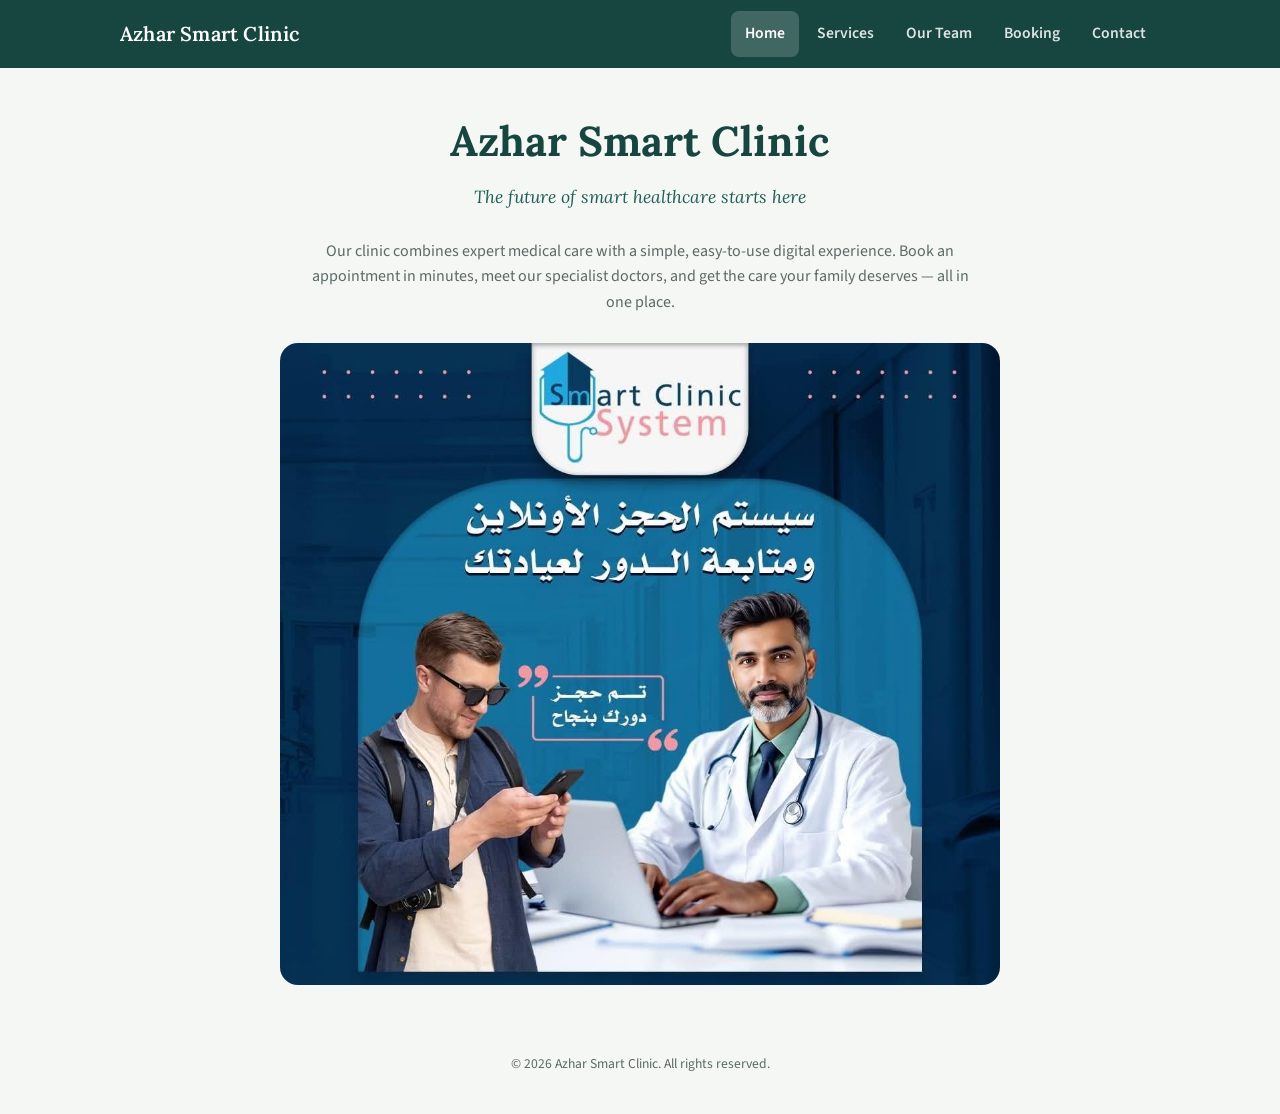
<file: index.html>
<!DOCTYPE html>
<html lang="en">
<head>
    <meta charset="UTF-8">
    <meta name="viewport" content="width=device-width, initial-scale=1.0">
    <meta name="description" content="Azhar Smart Clinic — book appointments online and meet our specialist doctors.">
    <link rel="icon" href="data:image/svg+xml,%3Csvg xmlns='http://www.w3.org/2000/svg' viewBox='0 0 100 100'%3E%3Ctext y='.9em' font-size='90'%3E%F0%9F%A9%BA%3C/text%3E%3C/svg%3E">
    <title>Azhar Smart Clinic - Home</title>
    <link rel="preconnect" href="https://fonts.googleapis.com">
    <link href="https://fonts.googleapis.com/css2?family=Lora:wght@500;600&family=Source+Sans+3:wght@400;600&display=swap" rel="stylesheet">
    <link rel="stylesheet" href="style.css">
</head>
<body>
    <header class="site-header">
        <div id="container">
            <a href="index.html" class="brand">Azhar Smart Clinic</a>
            <button class="nav-toggle" aria-label="Toggle menu" aria-expanded="false">
                <span></span><span></span><span></span>
            </button>
            <nav class="site-nav">
                <a href="index.html">Home</a>
                <a href="Services.html">Services</a>
                <a href="team.html">Our Team</a>
                <a href="booking.html">Booking</a>
                <a href="contact.html">Contact</a>
            </nav>
        </div>
    </header>

    <main class="page-wrap">
        <div class="page-header">
            <h1>Azhar Smart Clinic</h1>
            <p class="tagline">The future of smart healthcare starts here</p>
        </div>

        <p class="lede">
            Our clinic combines expert medical care with a simple, easy-to-use digital
            experience. Book an appointment in minutes, meet our specialist doctors,
            and get the care your family deserves — all in one place.
        </p>

        <div class="hero-image">
            <img src="smart.jpeg" alt="Modern clinic reception area">
        </div>
    </main>

    <footer>
        &copy; 2026 Azhar Smart Clinic. All rights reserved.
    </footer>

    <script src="script.js"></script>
</body>
</html>
</file>
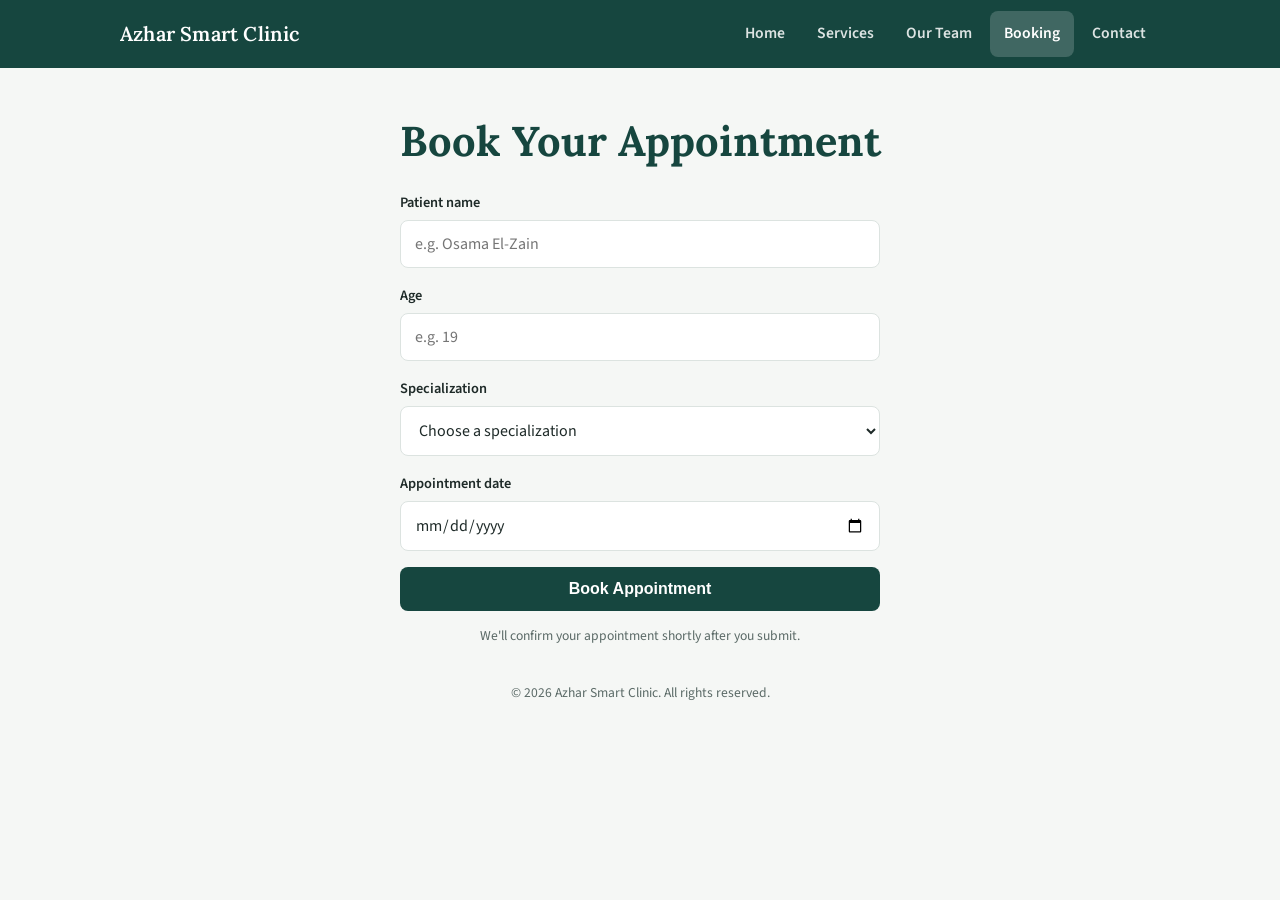
<file: booking.html>
<!DOCTYPE html>
<html lang="en">
<head>
    <meta charset="UTF-8">
    <meta name="viewport" content="width=device-width, initial-scale=1.0">
    <meta name="description" content="Book your appointment at Azhar Smart Clinic online in a few clicks.">
    <link rel="icon" href="data:image/svg+xml,%3Csvg xmlns='http://www.w3.org/2000/svg' viewBox='0 0 100 100'%3E%3Ctext y='.9em' font-size='90'%3E%F0%9F%A9%BA%3C/text%3E%3C/svg%3E">
    <title>Azhar Smart Clinic - Booking</title>
    <link rel="preconnect" href="https://fonts.googleapis.com">
    <link href="https://fonts.googleapis.com/css2?family=Lora:wght@500;600&family=Source+Sans+3:wght@400;600&display=swap" rel="stylesheet">
    <link rel="stylesheet" href="style.css">
</head>
<body>
    <header class="site-header">
        <div id="container">
            <a href="index.html" class="brand">Azhar Smart Clinic</a>
            <button class="nav-toggle" aria-label="Toggle menu" aria-expanded="false">
                <span></span><span></span><span></span>
            </button>
            <nav class="site-nav">
                <a href="index.html">Home</a>
                <a href="Services.html">Services</a>
                <a href="team.html">Our Team</a>
                <a href="booking.html">Booking</a>
                <a href="contact.html">Contact</a>
            </nav>
        </div>
    </header>

    <main class="page-wrap">
        <div class="page-header">
            <h1>Book Your Appointment</h1>
        </div>

        <form id="booking-form" novalidate>
            <div class="field">
                <label for="patient-name">Patient name</label>
                <input type="text" id="patient-name" name="PatientName" placeholder="e.g. Osama El-Zain" required>
            </div>

            <div class="field">
                <label for="patient-age">Age</label>
                <input type="number" id="patient-age" name="Age" min="0" max="120" placeholder="e.g. 19" required>
            </div>

            <div class="field">
                <label for="specialization">Specialization</label>
                <select id="specialization" name="Specialization" required>
                    <option value="" disabled selected>Choose a specialization</option>
                    <option value="Obstetrics & Gynecology">Obstetrics &amp; Gynecology</option>
                    <option value="Cardiology">Cardiology</option>
                    <option value="Neurology">Neurology</option>
                </select>
            </div>

            <div class="field">
                <label for="appointment-date">Appointment date</label>
                <input type="date" id="appointment-date" name="AppointmentDate" required>
            </div>

            <button type="submit">Book Appointment</button>
            <p class="form-note">We'll confirm your appointment shortly after you submit.</p>
        </form>
    </main>

    <footer>
        &copy; 2026 Azhar Smart Clinic. All rights reserved.
    </footer>

    <script src="script.js"></script>
    <script>
        document.getElementById("booking-form").addEventListener("submit", function (e) {
            e.preventDefault();
            var form = e.target;

            if (!form.PatientName.value.trim()) {
                alert("Please provide the patient's name.");
                form.PatientName.focus();
                return;
            }
            if (!form.Age.value || form.Age.value <= 0) {
                alert("Please provide a valid age.");
                form.Age.focus();
                return;
            }
            if (!form.Specialization.value) {
                alert("Please choose a specialization.");
                form.Specialization.focus();
                return;
            }
            if (!form.AppointmentDate.value) {
                alert("Please choose an appointment date.");
                form.AppointmentDate.focus();
                return;
            }

            window.location.href = "success1.html";
        });
    </script>
</body>
</html>
</file>
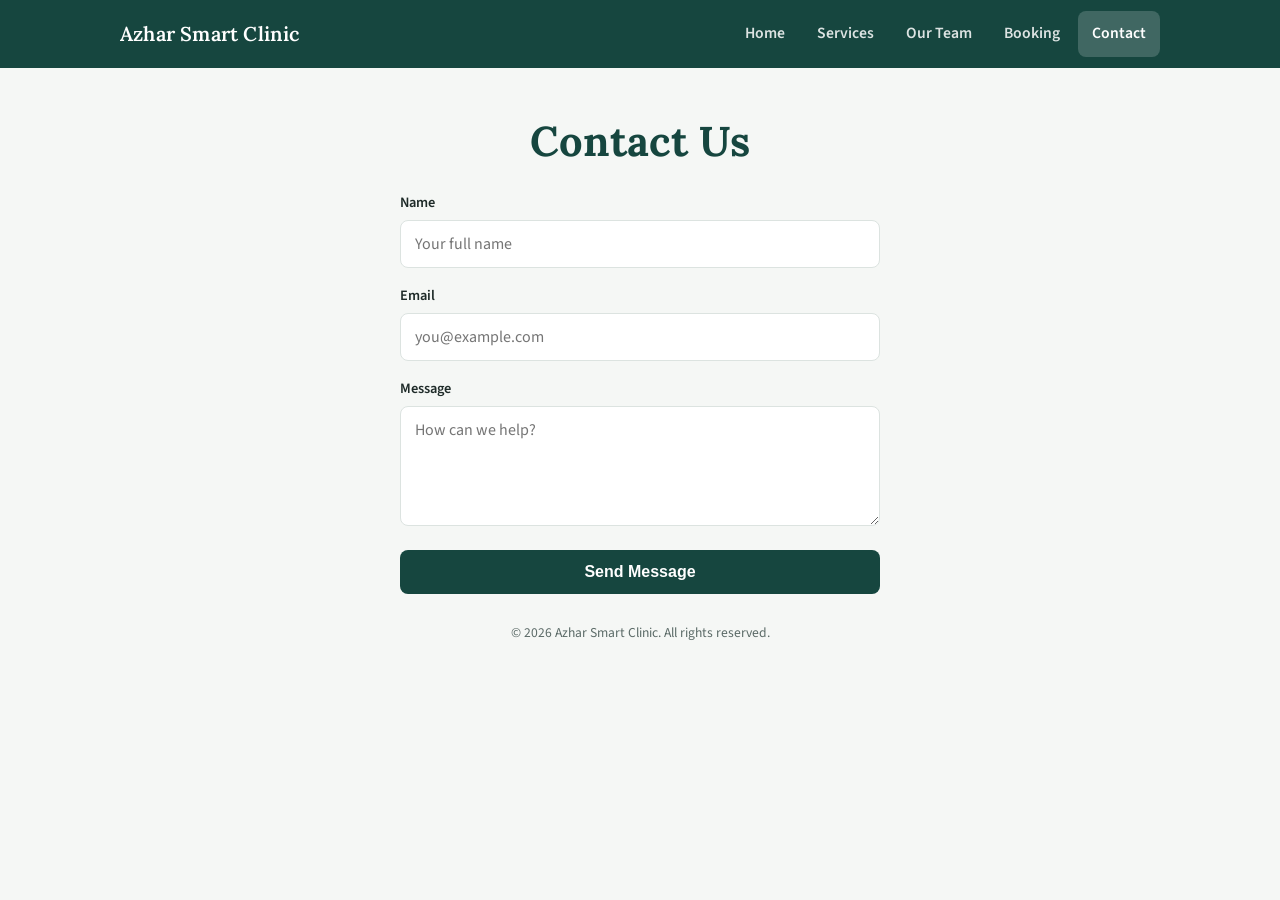
<file: contact.html>
<!DOCTYPE html>
<html lang="en">
<head>
    <meta charset="UTF-8">
    <meta name="viewport" content="width=device-width, initial-scale=1.0">
    <meta name="description" content="Get in touch with Azhar Smart Clinic.">
    <link rel="icon" href="data:image/svg+xml,%3Csvg xmlns='http://www.w3.org/2000/svg' viewBox='0 0 100 100'%3E%3Ctext y='.9em' font-size='90'%3E%F0%9F%A9%BA%3C/text%3E%3C/svg%3E">
    <title>Azhar Smart Clinic - Contact</title>
    <link rel="preconnect" href="https://fonts.googleapis.com">
    <link href="https://fonts.googleapis.com/css2?family=Lora:wght@500;600&family=Source+Sans+3:wght@400;600&display=swap" rel="stylesheet">
    <link rel="stylesheet" href="style.css">
</head>
<body>
    <header class="site-header">
        <div id="container">
            <a href="index.html" class="brand">Azhar Smart Clinic</a>
            <button class="nav-toggle" aria-label="Toggle menu" aria-expanded="false">
                <span></span><span></span><span></span>
            </button>
            <nav class="site-nav">
                <a href="index.html">Home</a>
                <a href="Services.html">Services</a>
                <a href="team.html">Our Team</a>
                <a href="booking.html">Booking</a>
                <a href="contact.html">Contact</a>
            </nav>
        </div>
    </header>

    <main class="page-wrap">
        <div class="page-header">
            <h1>Contact Us</h1>
        </div>

        <form id="contact-form" novalidate>
            <div class="field">
                <label for="contact-name">Name</label>
                <input type="text" id="contact-name" name="Name" placeholder="Your full name" required>
            </div>

            <div class="field">
                <label for="contact-email">Email</label>
                <input type="email" id="contact-email" name="Email" placeholder="you@example.com" required>
            </div>

            <div class="field">
                <label for="contact-message">Message</label>
                <textarea id="contact-message" name="Message" placeholder="How can we help?" required></textarea>
            </div>

            <button type="submit">Send Message</button>
        </form>
    </main>

    <footer>
        &copy; 2026 Azhar Smart Clinic. All rights reserved.
    </footer>

    <script src="script.js"></script>
    <script>
        document.getElementById("contact-form").addEventListener("submit", function (e) {
            e.preventDefault();
            var form = e.target;
            var emailPattern = /^[^\s@]+@[^\s@]+\.[^\s@]+$/;

            if (!form.Name.value.trim()) {
                alert("Please provide your name.");
                form.Name.focus();
                return;
            }
            if (!emailPattern.test(form.Email.value.trim())) {
                alert("Please provide a valid email address.");
                form.Email.focus();
                return;
            }
            if (!form.Message.value.trim()) {
                alert("Please provide a message.");
                form.Message.focus();
                return;
            }

            window.location.href = "success2.html";
        });
    </script>
</body>
</html>
</file>
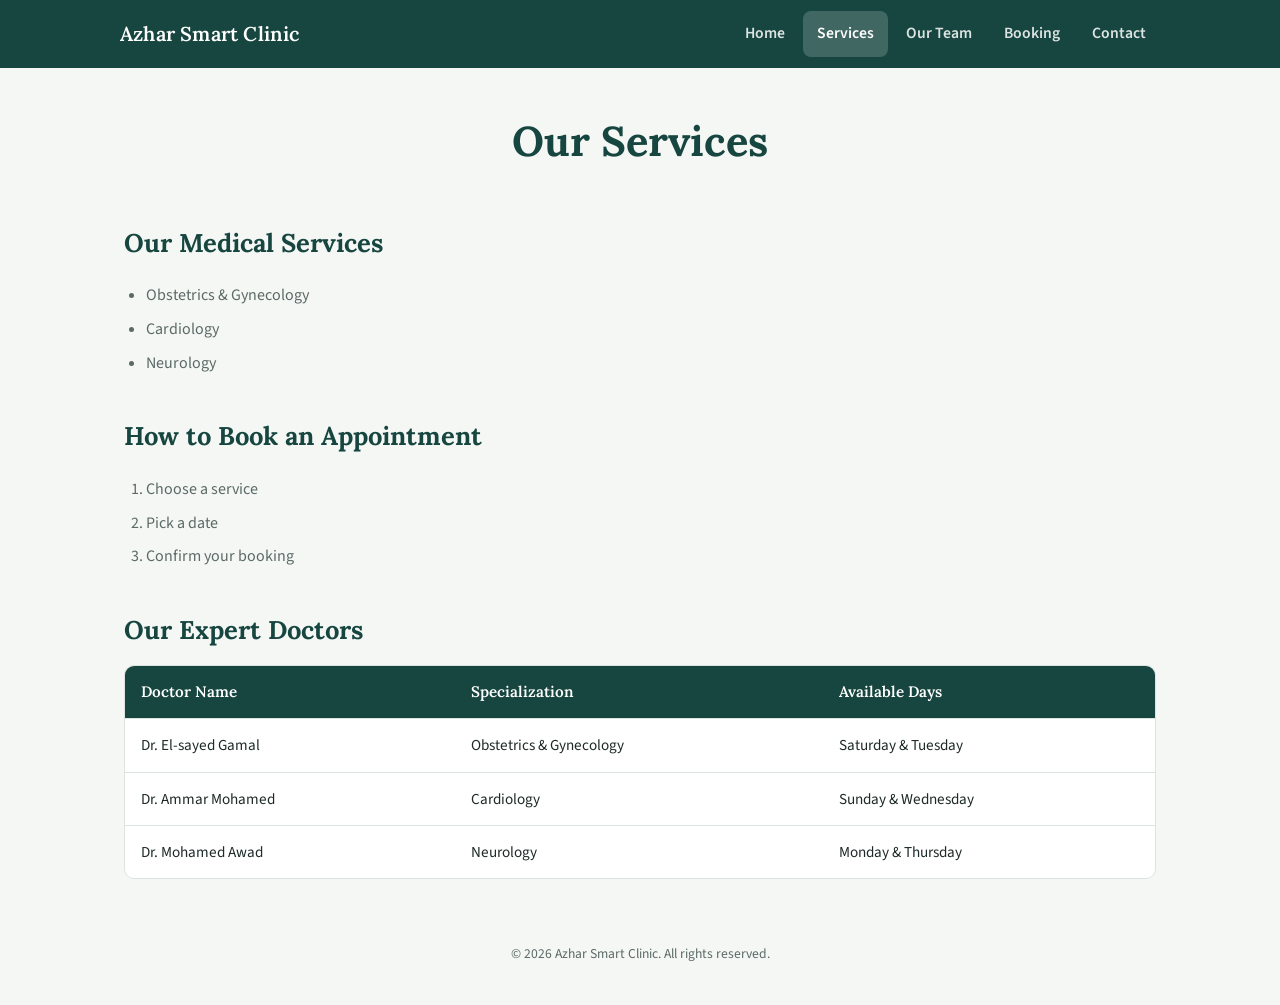
<file: Services.html>
<!DOCTYPE html>
<html lang="en">
<head>
    <meta charset="UTF-8">
    <meta name="viewport" content="width=device-width, initial-scale=1.0">
    <meta name="description" content="Explore Azhar Smart Clinic's medical services and how to book an appointment.">
    <link rel="icon" href="data:image/svg+xml,%3Csvg xmlns='http://www.w3.org/2000/svg' viewBox='0 0 100 100'%3E%3Ctext y='.9em' font-size='90'%3E%F0%9F%A9%BA%3C/text%3E%3C/svg%3E">
    <title>Azhar Smart Clinic - Services</title>
    <link rel="preconnect" href="https://fonts.googleapis.com">
    <link href="https://fonts.googleapis.com/css2?family=Lora:wght@500;600&family=Source+Sans+3:wght@400;600&display=swap" rel="stylesheet">
    <link rel="stylesheet" href="style.css">
</head>
<body>
    <header class="site-header">
        <div id="container">
            <a href="index.html" class="brand">Azhar Smart Clinic</a>
            <button class="nav-toggle" aria-label="Toggle menu" aria-expanded="false">
                <span></span><span></span><span></span>
            </button>
            <nav class="site-nav">
                <a href="index.html">Home</a>
                <a href="Services.html">Services</a>
                <a href="team.html">Our Team</a>
                <a href="booking.html">Booking</a>
                <a href="contact.html">Contact</a>
            </nav>
        </div>
    </header>

    <main class="page-wrap">
        <div class="page-header">
            <h1>Our Services</h1>
        </div>

        <section>
            <h2>Our Medical Services</h2>
            <ul>
                <li>Obstetrics &amp; Gynecology</li>
                <li>Cardiology</li>
                <li>Neurology</li>
            </ul>
        </section>

        <section>
            <h2>How to Book an Appointment</h2>
            <ol>
                <li>Choose a service</li>
                <li>Pick a date</li>
                <li>Confirm your booking</li>
            </ol>
        </section>

        <section>
            <h2>Our Expert Doctors</h2>
            <div class="table-scroll">
                <table>
                    <thead>
                        <tr>
                            <th scope="col">Doctor Name</th>
                            <th scope="col">Specialization</th>
                            <th scope="col">Available Days</th>
                        </tr>
                    </thead>
                    <tbody>
                        <tr>
                            <td>Dr. El-sayed Gamal</td>
                            <td>Obstetrics &amp; Gynecology</td>
                            <td>Saturday &amp; Tuesday</td>
                        </tr>
                        <tr>
                            <td>Dr. Ammar Mohamed</td>
                            <td>Cardiology</td>
                            <td>Sunday &amp; Wednesday</td>
                        </tr>
                        <tr>
                            <td>Dr. Mohamed Awad</td>
                            <td>Neurology</td>
                            <td>Monday &amp; Thursday</td>
                        </tr>
                    </tbody>
                </table>
            </div>
        </section>
    </main>

    <footer>
        &copy; 2026 Azhar Smart Clinic. All rights reserved.
    </footer>

    <script src="script.js"></script>
</body>
</html>
</file>
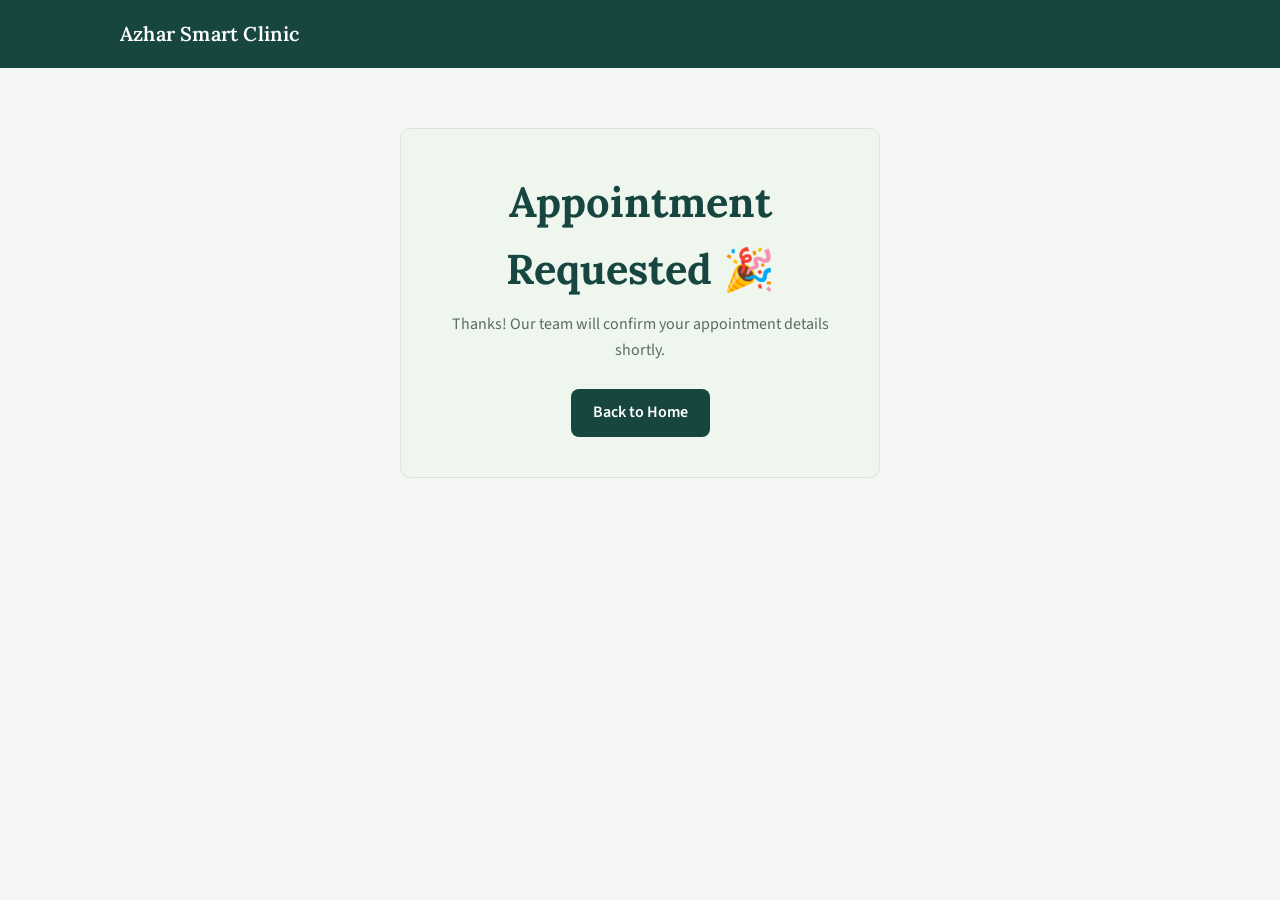
<file: success1.html>
<!DOCTYPE html>
<html lang="en">
<head>
    <meta charset="UTF-8">
    <meta name="viewport" content="width=device-width, initial-scale=1.0">
    <link rel="icon" href="data:image/svg+xml,%3Csvg xmlns='http://www.w3.org/2000/svg' viewBox='0 0 100 100'%3E%3Ctext y='.9em' font-size='90'%3E%F0%9F%A9%BA%3C/text%3E%3C/svg%3E">
    <title>Azhar Smart Clinic - Booking Confirmed</title>
    <link rel="preconnect" href="https://fonts.googleapis.com">
    <link href="https://fonts.googleapis.com/css2?family=Lora:wght@500;600&family=Source+Sans+3:wght@400;600&display=swap" rel="stylesheet">
    <link rel="stylesheet" href="style.css">
</head>
<body>
    <header class="site-header">
        <div id="container">
            <a href="index.html" class="brand">Azhar Smart Clinic</a>
        </div>
    </header>

    <main class="page-wrap">
        <div class="success-box">
            <h1>Appointment Requested 🎉</h1>
            <p>Thanks! Our team will confirm your appointment details shortly.</p>
            <a class="btn-link" href="index.html">Back to Home</a>
        </div>
    </main>
</body>
</html>
</file>
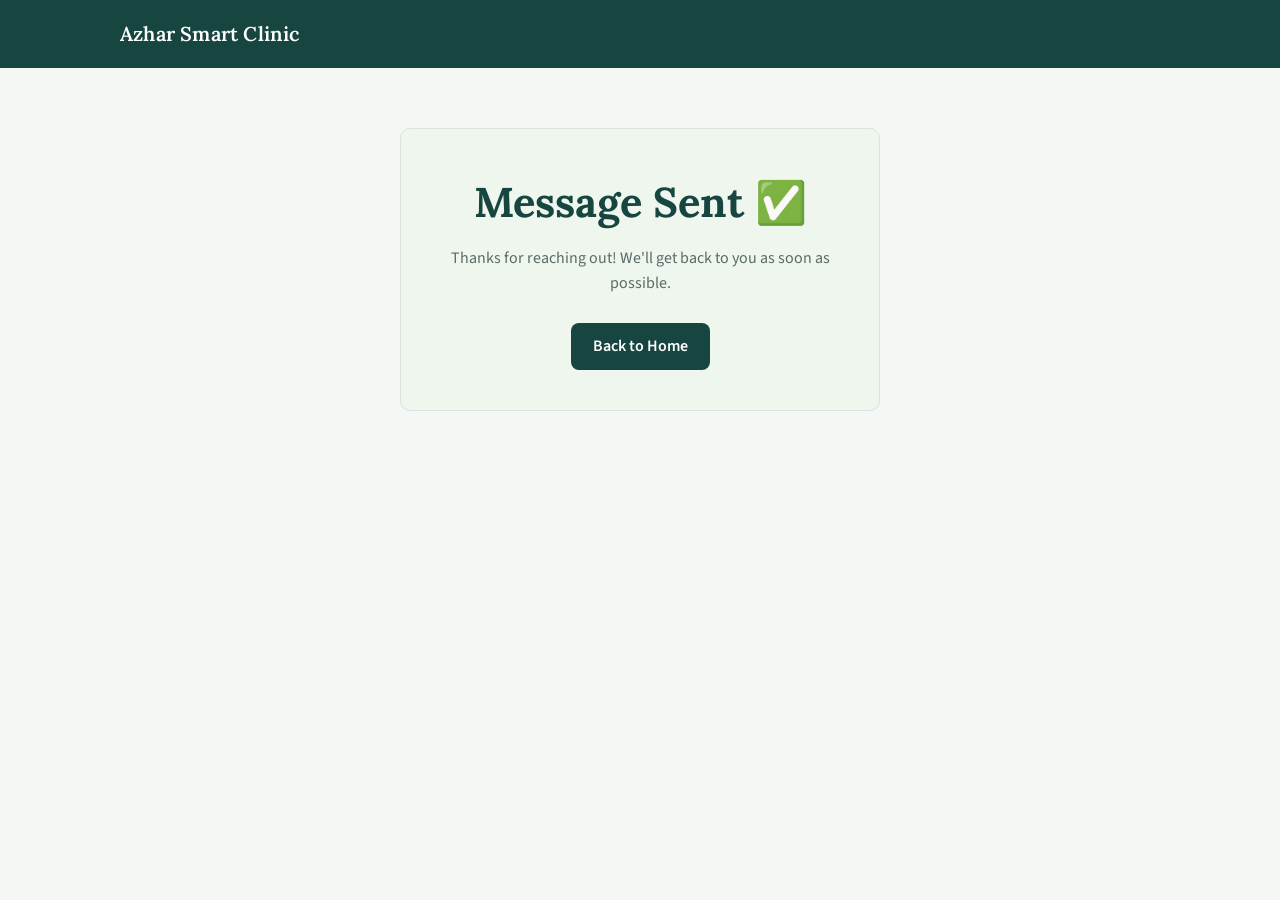
<file: success2.html>
<!DOCTYPE html>
<html lang="en">
<head>
    <meta charset="UTF-8">
    <meta name="viewport" content="width=device-width, initial-scale=1.0">
    <link rel="icon" href="data:image/svg+xml,%3Csvg xmlns='http://www.w3.org/2000/svg' viewBox='0 0 100 100'%3E%3Ctext y='.9em' font-size='90'%3E%F0%9F%A9%BA%3C/text%3E%3C/svg%3E">
    <title>Azhar Smart Clinic - Message Sent</title>
    <link rel="preconnect" href="https://fonts.googleapis.com">
    <link href="https://fonts.googleapis.com/css2?family=Lora:wght@500;600&family=Source+Sans+3:wght@400;600&display=swap" rel="stylesheet">
    <link rel="stylesheet" href="style.css">
</head>
<body>
    <header class="site-header">
        <div id="container">
            <a href="index.html" class="brand">Azhar Smart Clinic</a>
        </div>
    </header>

    <main class="page-wrap">
        <div class="success-box">
            <h1>Message Sent ✅</h1>
            <p>Thanks for reaching out! We'll get back to you as soon as possible.</p>
            <a class="btn-link" href="index.html">Back to Home</a>
        </div>
    </main>
</body>
</html>
</file>
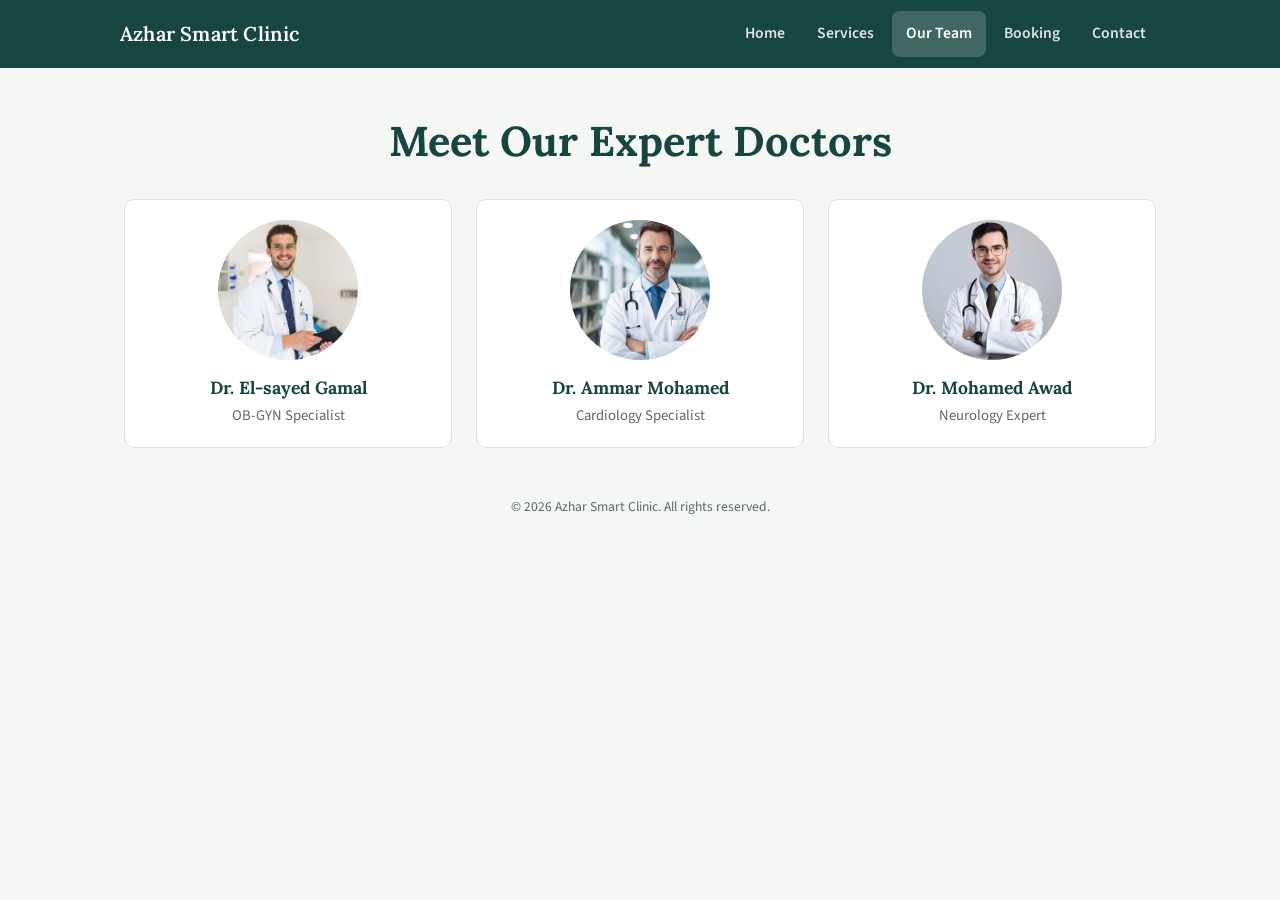
<file: team.html>
<!DOCTYPE html>
<html lang="en">
<head>
    <meta charset="UTF-8">
    <meta name="viewport" content="width=device-width, initial-scale=1.0">
    <meta name="description" content="Meet the specialist doctors at Azhar Smart Clinic.">
    <link rel="icon" href="data:image/svg+xml,%3Csvg xmlns='http://www.w3.org/2000/svg' viewBox='0 0 100 100'%3E%3Ctext y='.9em' font-size='90'%3E%F0%9F%A9%BA%3C/text%3E%3C/svg%3E">
    <title>Azhar Smart Clinic - Team</title>
    <link rel="preconnect" href="https://fonts.googleapis.com">
    <link href="https://fonts.googleapis.com/css2?family=Lora:wght@500;600&family=Source+Sans+3:wght@400;600&display=swap" rel="stylesheet">
    <link rel="stylesheet" href="style.css">
</head>
<body>
    <header class="site-header">
        <div id="container">
            <a href="index.html" class="brand">Azhar Smart Clinic</a>
            <button class="nav-toggle" aria-label="Toggle menu" aria-expanded="false">
                <span></span><span></span><span></span>
            </button>
            <nav class="site-nav">
                <a href="index.html">Home</a>
                <a href="Services.html">Services</a>
                <a href="team.html">Our Team</a>
                <a href="booking.html">Booking</a>
                <a href="contact.html">Contact</a>
            </nav>
        </div>
    </header>

    <main class="page-wrap">
        <div class="page-header">
            <h1>Meet Our Expert Doctors</h1>
        </div>

        <div class="team-container">
            <div class="doctor-card">
                <img src="doctor1.jpeg" alt="Dr. El-sayed Gamal">
                <h3>Dr. El-sayed Gamal</h3>
                <p>OB-GYN Specialist</p>
            </div>

            <div class="doctor-card">
                <img src="doctor2.jpeg" alt="Dr. Ammar Mohamed">
                <h3>Dr. Ammar Mohamed</h3>
                <p>Cardiology Specialist</p>
            </div>

            <div class="doctor-card">
                <img src="doctor3.jpeg" alt="Dr. Mohamed Awad">
                <h3>Dr. Mohamed Awad</h3>
                <p>Neurology Expert</p>
            </div>
        </div>
    </main>

    <footer>
        &copy; 2026 Azhar Smart Clinic. All rights reserved.
    </footer>

    <script src="script.js"></script>
</body>
</html>
</file>
<file: style.css>
/* ==========================================================
   Azhar Smart Clinic — stylesheet
   ========================================================== */

:root {
  --color-bg: #F5F7F5;
  --color-surface: #FFFFFF;
  --color-ink: #1E2A28;
  --color-muted: #5B6A67;
  --color-primary: #16463F;
  --color-primary-light: #1F5F55;
  --color-accent: #C08A45;
  --color-border: #DCE3E0;
  --color-success-bg: #EEF6EE;

  --font-display: "Lora", Georgia, "Times New Roman", serif;
  --font-body: "Source Sans 3", -apple-system, BlinkMacSystemFont, "Segoe UI", Roboto, sans-serif;

  --radius: 10px;
  --max-width: 1080px;
  --nav-height: 68px;
}

* { box-sizing: border-box; }

html { scroll-behavior: smooth; }

body {
  margin: 0;
  font-family: var(--font-body);
  color: var(--color-ink);
  background: var(--color-bg);
  line-height: 1.6;
  -webkit-font-smoothing: antialiased;
}

img { max-width: 100%; height: auto; display: block; }

a { color: var(--color-primary); }

.page-wrap {
  max-width: var(--max-width);
  margin: 0 auto;
  padding: 0 24px;
}

/* ---------------- Navigation ---------------- */

.site-header {
  background: var(--color-primary);
  position: sticky;
  top: 0;
  z-index: 50;
}

#container {
  max-width: var(--max-width);
  margin: 0 auto;
  padding: 0 20px;
  display: flex;
  align-items: center;
  justify-content: space-between;
  min-height: var(--nav-height);
}

.brand {
  color: #fff;
  font-family: var(--font-display);
  font-size: 1.25rem;
  font-weight: 600;
  text-decoration: none;
  letter-spacing: 0.2px;
  white-space: nowrap;
}

.nav-toggle {
  display: none;
  background: transparent;
  border: none;
  cursor: pointer;
  padding: 8px;
  margin-left: auto;
}

.nav-toggle span {
  display: block;
  width: 26px;
  height: 2px;
  background: #fff;
  margin: 5px 0;
  transition: transform 0.2s ease, opacity 0.2s ease;
}

nav.site-nav {
  display: flex;
  gap: 4px;
}

nav.site-nav a {
  color: rgba(255, 255, 255, 0.85);
  font-size: 0.98rem;
  font-weight: 600;
  text-decoration: none;
  padding: 10px 14px;
  border-radius: 8px;
  transition: background 0.15s ease, color 0.15s ease;
}

nav.site-nav a:hover,
nav.site-nav a:focus-visible {
  background: rgba(255, 255, 255, 0.12);
  color: #fff;
}

nav.site-nav a.active {
  color: #fff;
  background: rgba(255, 255, 255, 0.18);
}

/* ---------------- Typography & layout blocks ---------------- */

.page-header {
  padding: 40px 0 8px;
}

h1 {
  font-family: var(--font-display);
  font-size: clamp(1.9rem, 4vw, 2.6rem);
  margin: 0 0 8px;
  color: var(--color-primary);
  text-align: center;
}

h2 {
  font-family: var(--font-display);
  color: var(--color-primary);
  font-size: clamp(1.3rem, 3vw, 1.6rem);
  margin: 32px 0 14px;
}

h3 {
  font-family: var(--font-display);
  margin: 10px 0 4px;
  color: var(--color-primary);
}

p { color: var(--color-muted); margin: 8px 0; }

.tagline {
  text-align: center;
  font-family: var(--font-display);
  font-style: italic;
  font-size: 1.1rem;
  color: var(--color-primary-light);
  max-width: 620px;
  margin: 0 auto 20px;
}

.lede {
  max-width: 680px;
  margin: 0 auto 28px;
  text-align: center;
}

.hero-image {
  border-radius: 18px;
  overflow: hidden;
  margin: 0 auto 40px;
  max-width: 720px;
}

.hero-image img {
  width: 100%;
  height: auto;
  display: block;
}

section { margin-bottom: 36px; }

ul, ol { color: var(--color-muted); padding-left: 22px; }
li { padding: 4px 0; }

/* ---------------- Cards / Team ---------------- */

.team-container {
  display: grid;
  grid-template-columns: repeat(auto-fit, minmax(200px, 1fr));
  gap: 24px;
  padding: 8px 0 20px;
}

.doctor-card {
  background: var(--color-surface);
  border: 1px solid var(--color-border);
  border-radius: var(--radius);
  padding: 20px;
  text-align: center;
}

.doctor-card img {
  width: 140px;
  height: 140px;
  object-fit: cover;
  border-radius: 50%;
  margin: 0 auto 14px;
}

.doctor-card h3 { margin: 4px 0 2px; font-size: 1.1rem; }
.doctor-card p { margin: 0; font-size: 0.92rem; }

/* ---------------- Table (Services / Doctors schedule) ---------------- */

.table-scroll {
  width: 100%;
  overflow-x: auto;
  -webkit-overflow-scrolling: touch;
  border-radius: var(--radius);
  border: 1px solid var(--color-border);
}

table {
  width: 100%;
  min-width: 480px;
  border-collapse: collapse;
  background: var(--color-surface);
}

table th, table td {
  text-align: left;
  padding: 14px 16px;
  border-bottom: 1px solid var(--color-border);
  font-size: 0.95rem;
}

table th {
  background: var(--color-primary);
  color: #fff;
  font-family: var(--font-display);
  font-weight: 600;
}

table tr:last-child td { border-bottom: none; }

/* ---------------- Forms ---------------- */

form { margin: 0 auto; max-width: 480px; }

.field {
  margin-bottom: 16px;
  text-align: left;
}

.field label {
  display: block;
  font-weight: 600;
  font-size: 0.9rem;
  margin-bottom: 6px;
  color: var(--color-ink);
}

.send input,
.send select,
.send textarea,
.field input,
.field select,
.field textarea {
  width: 100%;
  padding: 12px 14px;
  border-radius: 8px;
  border: 1px solid var(--color-border);
  font-family: var(--font-body);
  font-size: 1rem;
  background: var(--color-surface);
  color: var(--color-ink);
}

.send input:focus,
.send select:focus,
.send textarea:focus,
.field input:focus,
.field select:focus,
.field textarea:focus {
  outline: 2px solid var(--color-accent);
  outline-offset: 1px;
  border-color: var(--color-accent);
}

textarea { min-height: 120px; resize: vertical; }

.send { text-align: left; }

.send button,
.field + button,
button[type="submit"] {
  display: block;
  width: 100%;
  padding: 13px 16px;
  background: var(--color-primary);
  color: #fff;
  border: none;
  border-radius: 8px;
  font-size: 1rem;
  font-weight: 600;
  cursor: pointer;
  transition: background 0.15s ease;
  margin-top: 6px;
}

.send button:hover,
button[type="submit"]:hover {
  background: var(--color-primary-light);
}

.form-note {
  text-align: center;
  font-size: 0.85rem;
  margin-top: 14px;
}

/* ---------------- Success pages ---------------- */

.success-box {
  max-width: 480px;
  margin: 60px auto;
  text-align: center;
  background: var(--color-success-bg);
  border: 1px solid var(--color-border);
  border-radius: var(--radius);
  padding: 40px 28px;
}

.success-box h1 { margin-bottom: 10px; }

.btn-link {
  display: inline-block;
  margin-top: 18px;
  background: var(--color-primary);
  color: #fff;
  text-decoration: none;
  padding: 11px 22px;
  border-radius: 8px;
  font-weight: 600;
}

.btn-link:hover { background: var(--color-primary-light); }

/* ---------------- Footer ---------------- */

footer {
  text-align: center;
  padding: 28px 20px 40px;
  color: var(--color-muted);
  font-size: 0.85rem;
}

/* ---------------- Responsive ---------------- */

@media (max-width: 760px) {
  .nav-toggle { display: block; }

  nav.site-nav {
    position: absolute;
    top: var(--nav-height);
    left: 0;
    right: 0;
    background: var(--color-primary);
    flex-direction: column;
    gap: 0;
    padding: 8px 20px 16px;
    max-height: 0;
    overflow: hidden;
    transition: max-height 0.25s ease;
  }

  nav.site-nav.open {
    max-height: 320px;
  }

  nav.site-nav a {
    padding: 12px 8px;
    border-radius: 6px;
  }

  .page-wrap { padding: 0 16px; }

  .doctor-card img { width: 110px; height: 110px; }
}

@media (max-width: 480px) {
  h1 { font-size: 1.6rem; }
  .team-container { grid-template-columns: 1fr; }
}

@media (prefers-reduced-motion: reduce) {
  html { scroll-behavior: auto; }
  * { transition: none !important; }
}

:focus-visible {
  outline: 2px solid var(--color-accent);
  outline-offset: 2px;
}
</file>
